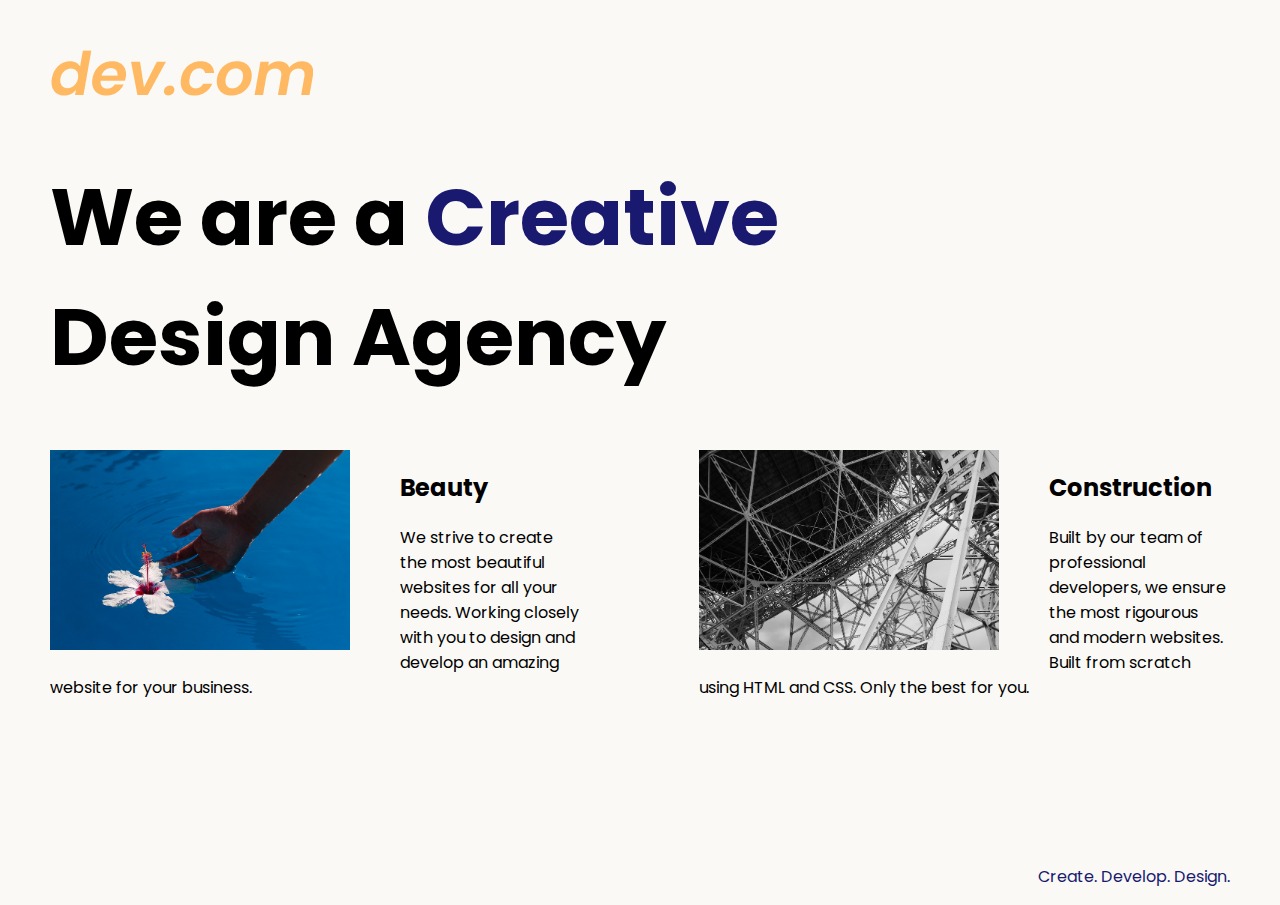
<file: projectss/project1.html>
<!DOCTYPE html>
<html lang="en">

<head>
  <meta charset="UTF-8">
  <meta name="viewport" content="width=device-width, initial-scale=1.0">
  <title>Agency</title>
  <link rel="stylesheet" href="./projects.css">
  <link rel="preconnect" href="https://fonts.googleapis.com">
  <link rel="preconnect" href="https://fonts.gstatic.com" crossorigin>
  <link href="https://fonts.googleapis.com/css2?family=Poppins:wght@400;700&display=swap" rel="stylesheet">
</head>

<body>
  <div class="main">
    <img class="logo" src="./images/logo.png" alt="logo">
    <h1>We are a <span class="creative">Creative</span> <br />Design Agency</h1>
    <div class="left card"><img class="tile-image" src="./images/beautiful.jpg" alt="hand and flower in water">
      <h2 class="card-title">Beauty</h2>
      <p class="card-text">We strive to create the most beautiful websites for all your needs. Working closely with you
        to
        design and
        develop an amazing website for your business.</p>
    </div>

    <div class="right card"><img class="tile-image" src="./images/construction.jpg" alt="metal structure">
      <h2 class="card-title">Construction</h2>
      <p>Built by our team of professional developers, we ensure the most rigourous and modern websites. Built from
        scratch using HTML and CSS. Only the best for you.</p>
    </div>

  </div>
  <footer>
    <p>Create. Develop. Design.</p>
  </footer>
</body>

</html>
</file>
<file: projectss/projects.css>
body {
  font-family: "Poppins", sans-serif;
  margin: 50px 50px 0 50px;
  background-color: #faf9f6;
  display: flex;
  flex-direction: column;
  min-height: 95vh;
}
.main {
  flex: 1;
}

h1 {
  font-size: 5rem;
}

footer {
  text-align: right;
  color: midnightblue;
}

.tile-image {
  height: 200px;
  float: left;
  margin-right: 50px;
}

.card {
  width: 45%;
}

.left {
  float: left;
}

.right {
  float: right;
}

.creative {
  color: midnightblue;
}

@media (max-width: 680px) {
  .logo {
    width: 100px;
  }

  h1 {
    font-size: 3.5rem;
    text-align: center;
  }

  .card {
    width: 100%;
    display: block;
    margin-bottom: 30px;
    text-align: justify;
  }

  .card img {
    margin-bottom: 10px;
    width: 100%;
    display: inline;
    object-fit: cover;
  }
}
</file>
